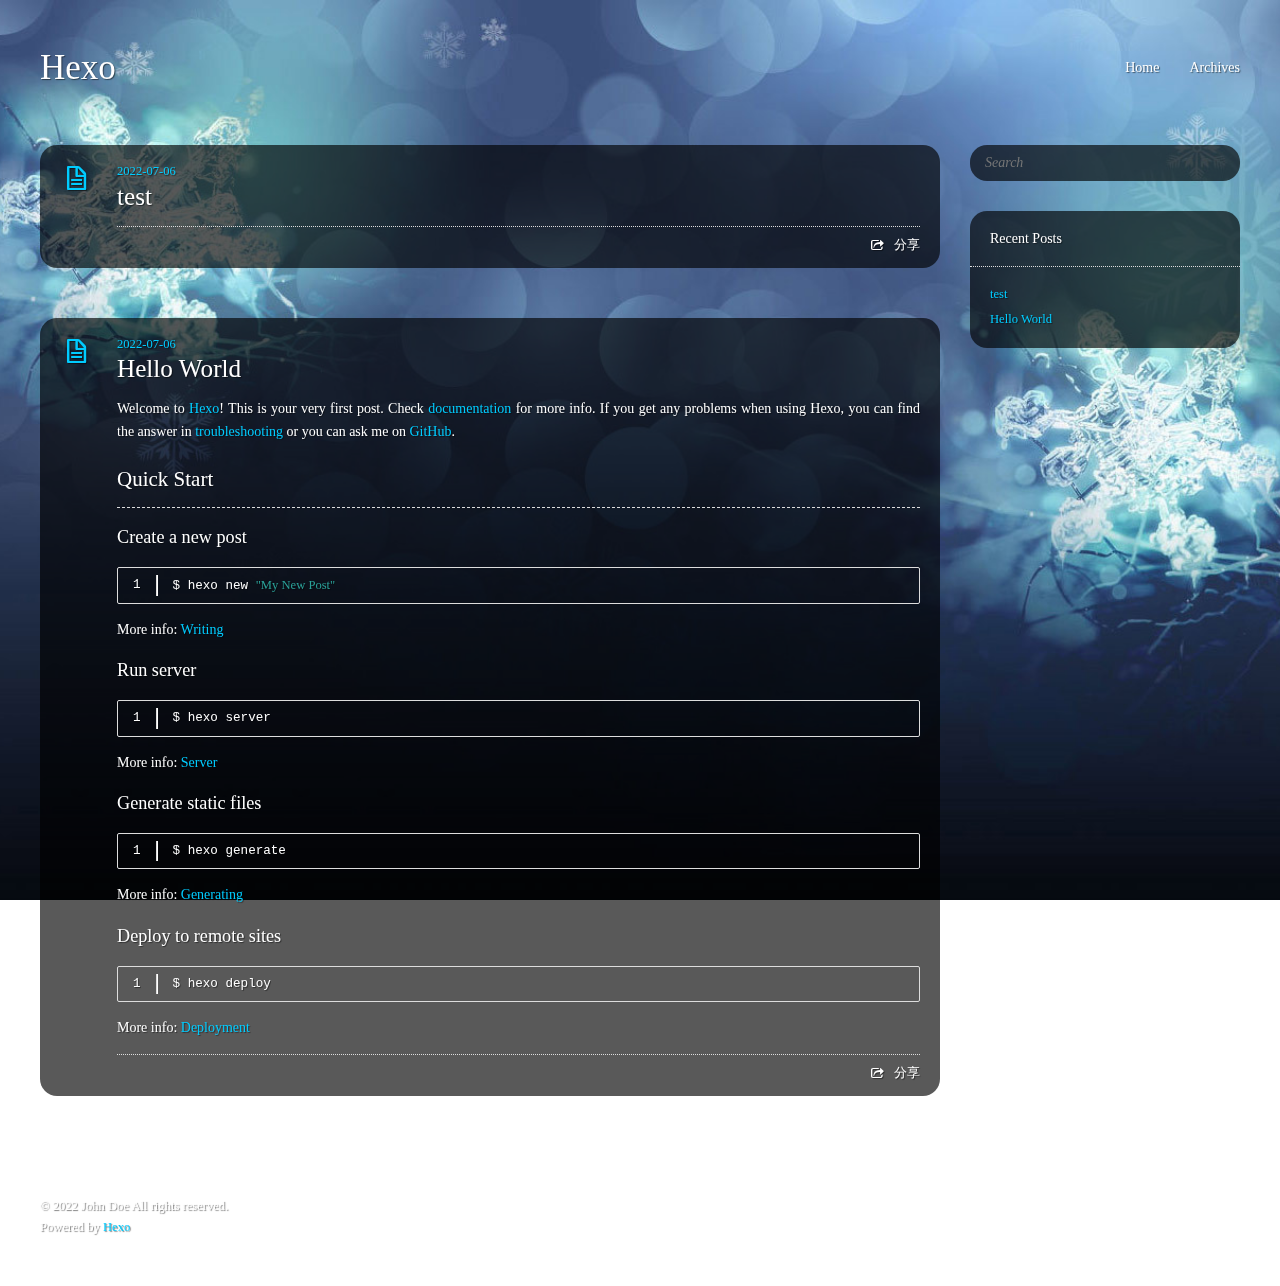
<file: index.html>
<!DOCTYPE HTML>
<html>
<head>
  <meta charset="utf-8" />
  
  <title>Hexo</title>
  <meta name="author" content="John Doe" />

  

  

  <meta name="viewport" content="width=device-width, initial-scale=1, maximum-scale=1" />

  
  <meta property="og:site_name" content="Hexo" />

  
  

  
    <meta property="og:image" content="" />
  

  
  <link href="/css/images/favicon.ico" rel="icon" />
  

  <link rel="alternate" href="/atom.xml" title="Hexo" type="application/atom+xml">
  <link rel="stylesheet" href="/css/style.css" media="screen" type="text/css">
  <!--[if lt IE 9]><script src="//html5shiv.googlecode.com/svn/trunk/html5.js"></script><![endif]-->
  


  <!-- baidu webmaster push -->
  <script src='//push.zhanzhang.baidu.com/push.js'></script>

<meta name="generator" content="Hexo 6.2.0"></head>


<body>
  <header id="header" class="inner"><div class="alignleft">
  <h1><a href="/">Hexo</a></h1>
  <h2><a href="/"></a></h2>
</div>
<nav id="main-nav" class="alignright">
  <ul>
    
      <li><a href="/">Home</a></li>
    
      <li><a href="/archives">Archives</a></li>
    
  </ul>
  <div class="clearfix"></div>
</nav>
<div class="clearfix"></div></header>
  <div id="content" class="inner">
    <div id="main-col" class="alignleft"><div id="wrapper">
  <article class="post">
  
  <div class="post-content">
    <header>
      
        <div class="icon"></div>
        <time datetime="2022-07-06T10:11:32.000Z"><a href="/2022/07/06/test/">2022-07-06</a></time>
      
      
  
    <h1 class="title"><a href="/2022/07/06/test/">test</a></h1>
  

    </header>
    <div class="entry">
      
        
      
    </div>
    
    <footer>
        <div class="alignright">
          
          <a href='javascript:void(0)' class="share-link bdsharebuttonbox" data-cmd="more">分享</a>
        </div>
        
        
        <!-- partial('post/share') -->
      <div class="clearfix"></div>
    </footer>
  </div>
</article>





  <article class="post">
  
  <div class="post-content">
    <header>
      
        <div class="icon"></div>
        <time datetime="2022-07-06T08:28:54.057Z"><a href="/2022/07/06/hello-world/">2022-07-06</a></time>
      
      
  
    <h1 class="title"><a href="/2022/07/06/hello-world/">Hello World</a></h1>
  

    </header>
    <div class="entry">
      
        <p>Welcome to <a target="_blank" rel="noopener" href="https://hexo.io/">Hexo</a>! This is your very first post. Check <a target="_blank" rel="noopener" href="https://hexo.io/docs/">documentation</a> for more info. If you get any problems when using Hexo, you can find the answer in <a target="_blank" rel="noopener" href="https://hexo.io/docs/troubleshooting.html">troubleshooting</a> or you can ask me on <a target="_blank" rel="noopener" href="https://github.com/hexojs/hexo/issues">GitHub</a>.</p>
<h2 id="Quick-Start"><a href="#Quick-Start" class="headerlink" title="Quick Start"></a>Quick Start</h2><h3 id="Create-a-new-post"><a href="#Create-a-new-post" class="headerlink" title="Create a new post"></a>Create a new post</h3><figure class="highlight bash"><table><tr><td class="gutter"><pre><span class="line">1</span><br></pre></td><td class="code"><pre><span class="line">$ hexo new <span class="string">&quot;My New Post&quot;</span></span><br></pre></td></tr></table></figure>

<p>More info: <a target="_blank" rel="noopener" href="https://hexo.io/docs/writing.html">Writing</a></p>
<h3 id="Run-server"><a href="#Run-server" class="headerlink" title="Run server"></a>Run server</h3><figure class="highlight bash"><table><tr><td class="gutter"><pre><span class="line">1</span><br></pre></td><td class="code"><pre><span class="line">$ hexo server</span><br></pre></td></tr></table></figure>

<p>More info: <a target="_blank" rel="noopener" href="https://hexo.io/docs/server.html">Server</a></p>
<h3 id="Generate-static-files"><a href="#Generate-static-files" class="headerlink" title="Generate static files"></a>Generate static files</h3><figure class="highlight bash"><table><tr><td class="gutter"><pre><span class="line">1</span><br></pre></td><td class="code"><pre><span class="line">$ hexo generate</span><br></pre></td></tr></table></figure>

<p>More info: <a target="_blank" rel="noopener" href="https://hexo.io/docs/generating.html">Generating</a></p>
<h3 id="Deploy-to-remote-sites"><a href="#Deploy-to-remote-sites" class="headerlink" title="Deploy to remote sites"></a>Deploy to remote sites</h3><figure class="highlight bash"><table><tr><td class="gutter"><pre><span class="line">1</span><br></pre></td><td class="code"><pre><span class="line">$ hexo deploy</span><br></pre></td></tr></table></figure>

<p>More info: <a target="_blank" rel="noopener" href="https://hexo.io/docs/one-command-deployment.html">Deployment</a></p>

      
    </div>
    
    <footer>
        <div class="alignright">
          
          <a href='javascript:void(0)' class="share-link bdsharebuttonbox" data-cmd="more">分享</a>
        </div>
        
        
        <!-- partial('post/share') -->
      <div class="clearfix"></div>
    </footer>
  </div>
</article>






<nav id="pagination">
  
</nav>
</div></div>
    <aside id="sidebar" class="alignright">
  <div class="search">
  <form action="//google.com/search" method="get" accept-charset="utf-8">
    <input type="search" name="q" results="0" placeholder="Search">
    <input type="hidden" name="q" value="site:example.com">
  </form>
</div>

  

  
<div class="widget tag">
  <h3 class="title">Recent Posts</h3>
  <ul class="entry">
    
      <li>
        <a href="/2022/07/06/test/">test</a>
      </li>
    
      <li>
        <a href="/2022/07/06/hello-world/">Hello World</a>
      </li>
    
  </ul>
</div>


  

  
</aside>
    <div class="clearfix"></div>
  </div>
  <footer id="footer" class="inner"><div class="alignleft">
  <p>
  
  &copy; 2022 John Doe
  
  All rights reserved.</p>
  <p>Powered by <a href="http://hexo.io/" target="_blank">Hexo</a></p>
</div>
<div class="clearfix"></div>

<script>window._bd_share_config={"common":{"bdSnsKey":{},"bdText":"","bdMini":"1","bdMiniList":false,"bdPic":"","bdStyle":"2","bdSize":"16"},"share":{}};with(document)0[(getElementsByTagName('head')[0]||body).appendChild(createElement('script')).src='http://bdimg.share.baidu.com/static/api/js/share.js?v=89860593.js?cdnversion='+~(-new Date()/36e5)];</script></footer>
  <script src="/js/jquery.imagesloaded.min.js"></script>
<script src="/js/gallery.js"></script>


<link rel="stylesheet" href="/fancybox/jquery.fancybox.css" media="screen" type="text/css">
<script src="/fancybox/jquery.fancybox.pack.js"></script>
<script type="text/javascript">
(function($){
  $('.fancybox').fancybox();
})(jQuery);
</script>


<div id='bg'></div>
</body>
</html>
</file>
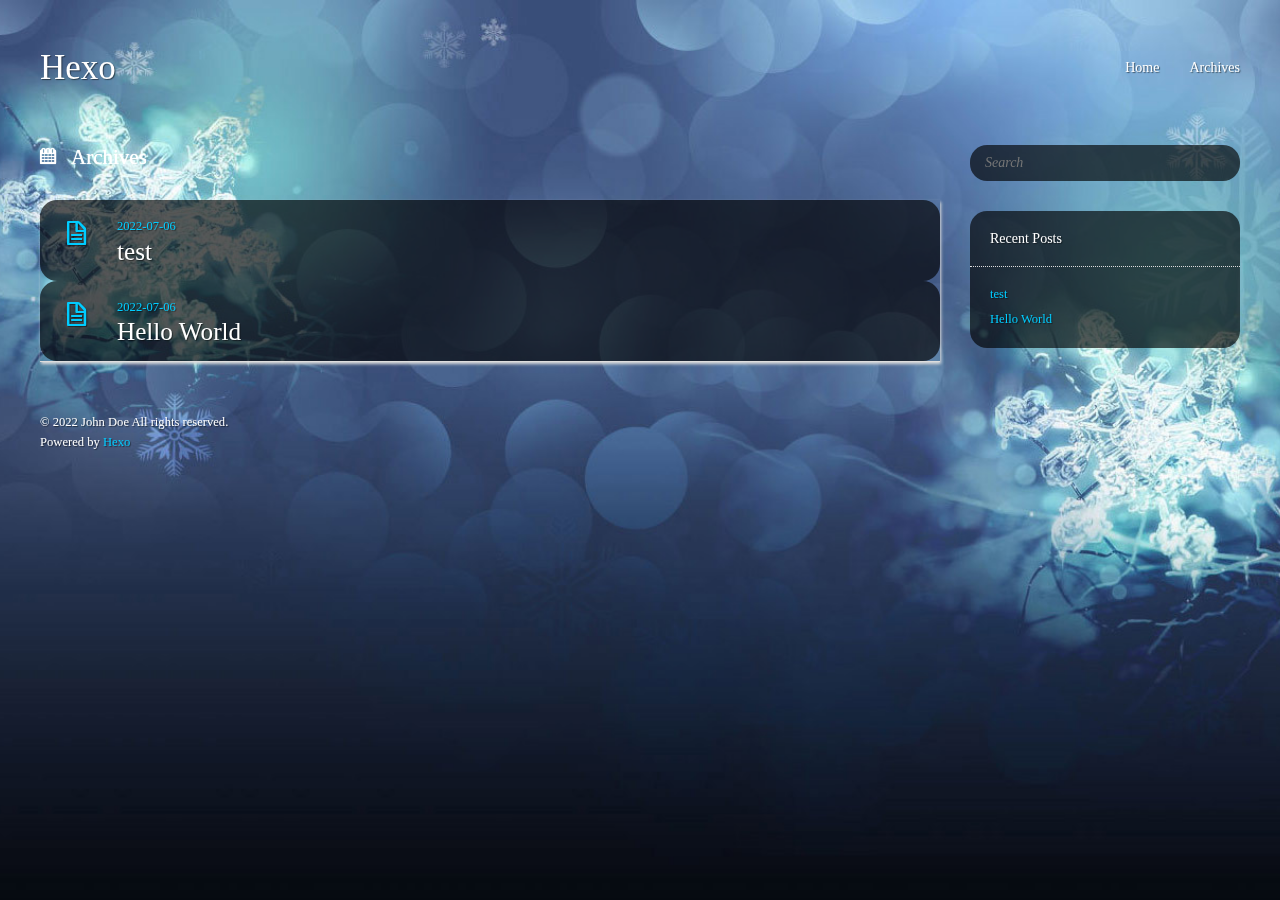
<file: archives/index.html>
<!DOCTYPE HTML>
<html>
<head>
  <meta charset="utf-8" />
  
  <title>Archives | Hexo</title>
  <meta name="author" content="John Doe" />

  

  

  <meta name="viewport" content="width=device-width, initial-scale=1, maximum-scale=1" />

  
  <meta property="og:site_name" content="Hexo" />

  
  

  
    <meta property="og:image" content="" />
  

  
  <link href="/css/images/favicon.ico" rel="icon" />
  

  <link rel="alternate" href="/atom.xml" title="Hexo" type="application/atom+xml">
  <link rel="stylesheet" href="/css/style.css" media="screen" type="text/css">
  <!--[if lt IE 9]><script src="//html5shiv.googlecode.com/svn/trunk/html5.js"></script><![endif]-->
  


  <!-- baidu webmaster push -->
  <script src='//push.zhanzhang.baidu.com/push.js'></script>

<meta name="generator" content="Hexo 6.2.0"></head>


<body>
  <header id="header" class="inner"><div class="alignleft">
  <h1><a href="/">Hexo</a></h1>
  <h2><a href="/"></a></h2>
</div>
<nav id="main-nav" class="alignright">
  <ul>
    
      <li><a href="/">Home</a></li>
    
      <li><a href="/archives">Archives</a></li>
    
  </ul>
  <div class="clearfix"></div>
</nav>
<div class="clearfix"></div></header>
  <div id="content" class="inner">
    <div id="main-col" class="alignleft"><div id="wrapper">
<h2 class="archive-title">Archives</h2>


  <div class="archive">
    
      <article class="post">
        <div class="post-content">
          <header>
            <div class="icon"></div>
            <time datetime="2022-07-06T10:11:32.000Z"><a href="/2022/07/06/test/">2022-07-06</a></time>
            
              <h1 class="title"><a href="/2022/07/06/test/">test</a></h1>
            
          </header>
        </div>
      </article>
    
      <article class="post">
        <div class="post-content">
          <header>
            <div class="icon"></div>
            <time datetime="2022-07-06T08:28:54.057Z"><a href="/2022/07/06/hello-world/">2022-07-06</a></time>
            
              <h1 class="title"><a href="/2022/07/06/hello-world/">Hello World</a></h1>
            
          </header>
        </div>
      </article>
    
  </div>
</div></div>
    <aside id="sidebar" class="alignright">
  <div class="search">
  <form action="//google.com/search" method="get" accept-charset="utf-8">
    <input type="search" name="q" results="0" placeholder="Search">
    <input type="hidden" name="q" value="site:example.com">
  </form>
</div>

  

  
<div class="widget tag">
  <h3 class="title">Recent Posts</h3>
  <ul class="entry">
    
      <li>
        <a href="/2022/07/06/test/">test</a>
      </li>
    
      <li>
        <a href="/2022/07/06/hello-world/">Hello World</a>
      </li>
    
  </ul>
</div>


  

  
</aside>
    <div class="clearfix"></div>
  </div>
  <footer id="footer" class="inner"><div class="alignleft">
  <p>
  
  &copy; 2022 John Doe
  
  All rights reserved.</p>
  <p>Powered by <a href="http://hexo.io/" target="_blank">Hexo</a></p>
</div>
<div class="clearfix"></div>

<script>window._bd_share_config={"common":{"bdSnsKey":{},"bdText":"","bdMini":"1","bdMiniList":false,"bdPic":"","bdStyle":"2","bdSize":"16"},"share":{}};with(document)0[(getElementsByTagName('head')[0]||body).appendChild(createElement('script')).src='http://bdimg.share.baidu.com/static/api/js/share.js?v=89860593.js?cdnversion='+~(-new Date()/36e5)];</script></footer>
  <script src="/js/jquery.imagesloaded.min.js"></script>
<script src="/js/gallery.js"></script>


<link rel="stylesheet" href="/fancybox/jquery.fancybox.css" media="screen" type="text/css">
<script src="/fancybox/jquery.fancybox.pack.js"></script>
<script type="text/javascript">
(function($){
  $('.fancybox').fancybox();
})(jQuery);
</script>


<div id='bg'></div>
</body>
</html>
</file>
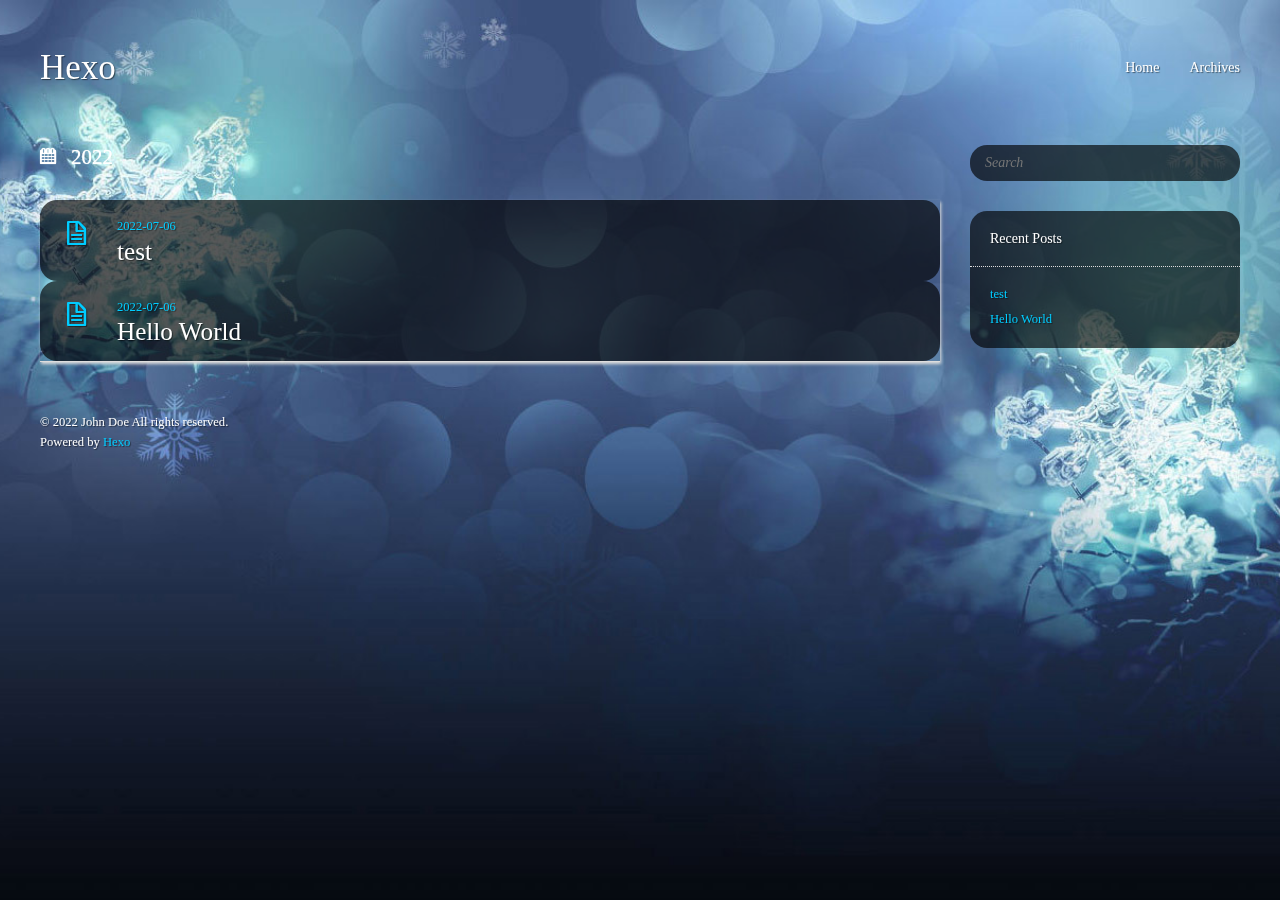
<file: archives/2022/index.html>
<!DOCTYPE HTML>
<html>
<head>
  <meta charset="utf-8" />
  
  <title>Archives: 2022 | Hexo</title>
  <meta name="author" content="John Doe" />

  

  

  <meta name="viewport" content="width=device-width, initial-scale=1, maximum-scale=1" />

  
  <meta property="og:site_name" content="Hexo" />

  
  

  
    <meta property="og:image" content="" />
  

  
  <link href="/css/images/favicon.ico" rel="icon" />
  

  <link rel="alternate" href="/atom.xml" title="Hexo" type="application/atom+xml">
  <link rel="stylesheet" href="/css/style.css" media="screen" type="text/css">
  <!--[if lt IE 9]><script src="//html5shiv.googlecode.com/svn/trunk/html5.js"></script><![endif]-->
  


  <!-- baidu webmaster push -->
  <script src='//push.zhanzhang.baidu.com/push.js'></script>

<meta name="generator" content="Hexo 6.2.0"></head>


<body>
  <header id="header" class="inner"><div class="alignleft">
  <h1><a href="/">Hexo</a></h1>
  <h2><a href="/"></a></h2>
</div>
<nav id="main-nav" class="alignright">
  <ul>
    
      <li><a href="/">Home</a></li>
    
      <li><a href="/archives">Archives</a></li>
    
  </ul>
  <div class="clearfix"></div>
</nav>
<div class="clearfix"></div></header>
  <div id="content" class="inner">
    <div id="main-col" class="alignleft"><div id="wrapper">
<h2 class="archive-title">2022</h2>


  <div class="archive">
    
      <article class="post">
        <div class="post-content">
          <header>
            <div class="icon"></div>
            <time datetime="2022-07-06T10:11:32.000Z"><a href="/2022/07/06/test/">2022-07-06</a></time>
            
              <h1 class="title"><a href="/2022/07/06/test/">test</a></h1>
            
          </header>
        </div>
      </article>
    
      <article class="post">
        <div class="post-content">
          <header>
            <div class="icon"></div>
            <time datetime="2022-07-06T08:28:54.057Z"><a href="/2022/07/06/hello-world/">2022-07-06</a></time>
            
              <h1 class="title"><a href="/2022/07/06/hello-world/">Hello World</a></h1>
            
          </header>
        </div>
      </article>
    
  </div>
</div></div>
    <aside id="sidebar" class="alignright">
  <div class="search">
  <form action="//google.com/search" method="get" accept-charset="utf-8">
    <input type="search" name="q" results="0" placeholder="Search">
    <input type="hidden" name="q" value="site:example.com">
  </form>
</div>

  

  
<div class="widget tag">
  <h3 class="title">Recent Posts</h3>
  <ul class="entry">
    
      <li>
        <a href="/2022/07/06/test/">test</a>
      </li>
    
      <li>
        <a href="/2022/07/06/hello-world/">Hello World</a>
      </li>
    
  </ul>
</div>


  

  
</aside>
    <div class="clearfix"></div>
  </div>
  <footer id="footer" class="inner"><div class="alignleft">
  <p>
  
  &copy; 2022 John Doe
  
  All rights reserved.</p>
  <p>Powered by <a href="http://hexo.io/" target="_blank">Hexo</a></p>
</div>
<div class="clearfix"></div>

<script>window._bd_share_config={"common":{"bdSnsKey":{},"bdText":"","bdMini":"1","bdMiniList":false,"bdPic":"","bdStyle":"2","bdSize":"16"},"share":{}};with(document)0[(getElementsByTagName('head')[0]||body).appendChild(createElement('script')).src='http://bdimg.share.baidu.com/static/api/js/share.js?v=89860593.js?cdnversion='+~(-new Date()/36e5)];</script></footer>
  <script src="/js/jquery.imagesloaded.min.js"></script>
<script src="/js/gallery.js"></script>


<link rel="stylesheet" href="/fancybox/jquery.fancybox.css" media="screen" type="text/css">
<script src="/fancybox/jquery.fancybox.pack.js"></script>
<script type="text/javascript">
(function($){
  $('.fancybox').fancybox();
})(jQuery);
</script>


<div id='bg'></div>
</body>
</html>
</file>
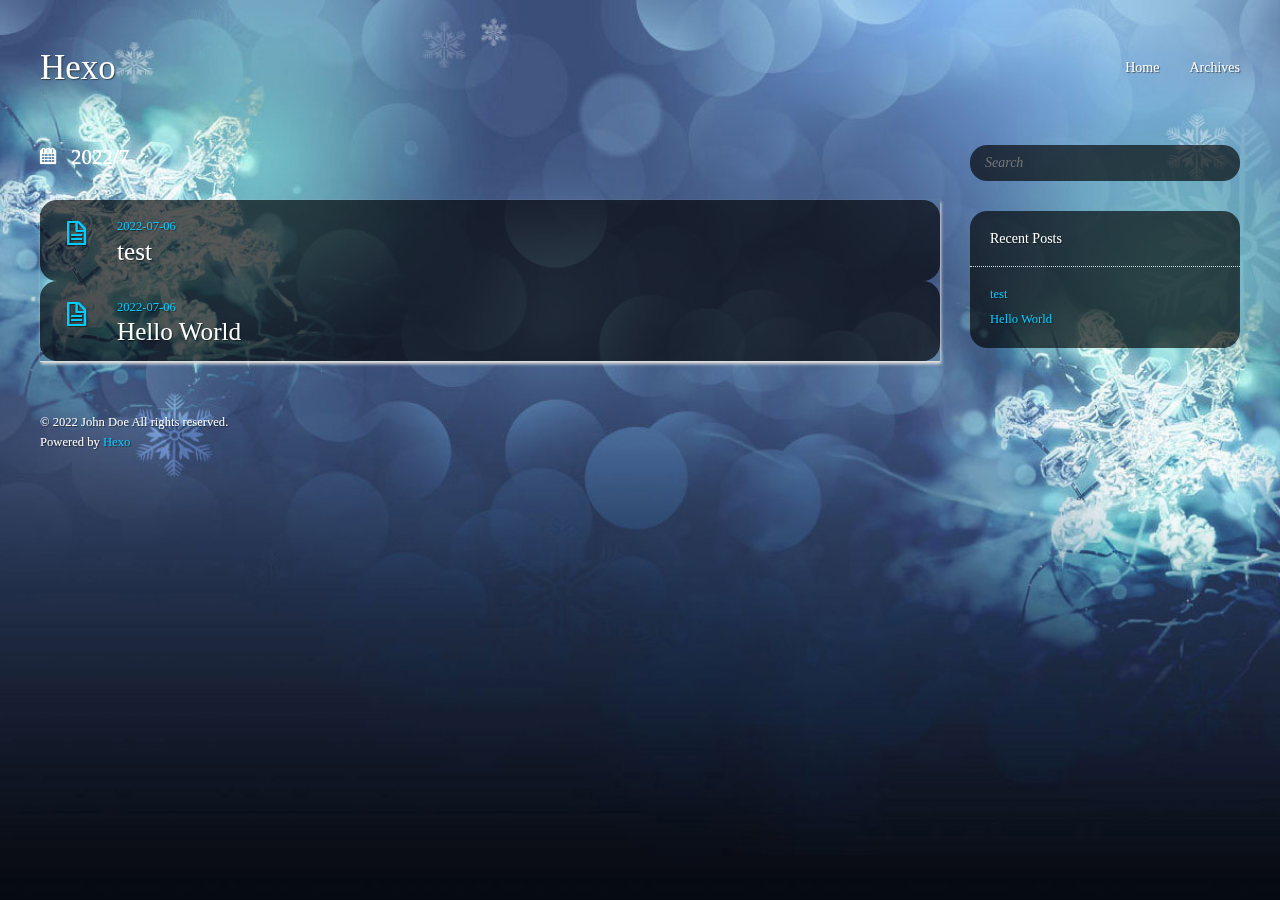
<file: archives/2022/07/index.html>
<!DOCTYPE HTML>
<html>
<head>
  <meta charset="utf-8" />
  
  <title>Archives: 2022/7 | Hexo</title>
  <meta name="author" content="John Doe" />

  

  

  <meta name="viewport" content="width=device-width, initial-scale=1, maximum-scale=1" />

  
  <meta property="og:site_name" content="Hexo" />

  
  

  
    <meta property="og:image" content="" />
  

  
  <link href="/css/images/favicon.ico" rel="icon" />
  

  <link rel="alternate" href="/atom.xml" title="Hexo" type="application/atom+xml">
  <link rel="stylesheet" href="/css/style.css" media="screen" type="text/css">
  <!--[if lt IE 9]><script src="//html5shiv.googlecode.com/svn/trunk/html5.js"></script><![endif]-->
  


  <!-- baidu webmaster push -->
  <script src='//push.zhanzhang.baidu.com/push.js'></script>

<meta name="generator" content="Hexo 6.2.0"></head>


<body>
  <header id="header" class="inner"><div class="alignleft">
  <h1><a href="/">Hexo</a></h1>
  <h2><a href="/"></a></h2>
</div>
<nav id="main-nav" class="alignright">
  <ul>
    
      <li><a href="/">Home</a></li>
    
      <li><a href="/archives">Archives</a></li>
    
  </ul>
  <div class="clearfix"></div>
</nav>
<div class="clearfix"></div></header>
  <div id="content" class="inner">
    <div id="main-col" class="alignleft"><div id="wrapper">
<h2 class="archive-title">2022/7</h2>


  <div class="archive">
    
      <article class="post">
        <div class="post-content">
          <header>
            <div class="icon"></div>
            <time datetime="2022-07-06T10:11:32.000Z"><a href="/2022/07/06/test/">2022-07-06</a></time>
            
              <h1 class="title"><a href="/2022/07/06/test/">test</a></h1>
            
          </header>
        </div>
      </article>
    
      <article class="post">
        <div class="post-content">
          <header>
            <div class="icon"></div>
            <time datetime="2022-07-06T08:28:54.057Z"><a href="/2022/07/06/hello-world/">2022-07-06</a></time>
            
              <h1 class="title"><a href="/2022/07/06/hello-world/">Hello World</a></h1>
            
          </header>
        </div>
      </article>
    
  </div>
</div></div>
    <aside id="sidebar" class="alignright">
  <div class="search">
  <form action="//google.com/search" method="get" accept-charset="utf-8">
    <input type="search" name="q" results="0" placeholder="Search">
    <input type="hidden" name="q" value="site:example.com">
  </form>
</div>

  

  
<div class="widget tag">
  <h3 class="title">Recent Posts</h3>
  <ul class="entry">
    
      <li>
        <a href="/2022/07/06/test/">test</a>
      </li>
    
      <li>
        <a href="/2022/07/06/hello-world/">Hello World</a>
      </li>
    
  </ul>
</div>


  

  
</aside>
    <div class="clearfix"></div>
  </div>
  <footer id="footer" class="inner"><div class="alignleft">
  <p>
  
  &copy; 2022 John Doe
  
  All rights reserved.</p>
  <p>Powered by <a href="http://hexo.io/" target="_blank">Hexo</a></p>
</div>
<div class="clearfix"></div>

<script>window._bd_share_config={"common":{"bdSnsKey":{},"bdText":"","bdMini":"1","bdMiniList":false,"bdPic":"","bdStyle":"2","bdSize":"16"},"share":{}};with(document)0[(getElementsByTagName('head')[0]||body).appendChild(createElement('script')).src='http://bdimg.share.baidu.com/static/api/js/share.js?v=89860593.js?cdnversion='+~(-new Date()/36e5)];</script></footer>
  <script src="/js/jquery.imagesloaded.min.js"></script>
<script src="/js/gallery.js"></script>


<link rel="stylesheet" href="/fancybox/jquery.fancybox.css" media="screen" type="text/css">
<script src="/fancybox/jquery.fancybox.pack.js"></script>
<script type="text/javascript">
(function($){
  $('.fancybox').fancybox();
})(jQuery);
</script>


<div id='bg'></div>
</body>
</html>
</file>
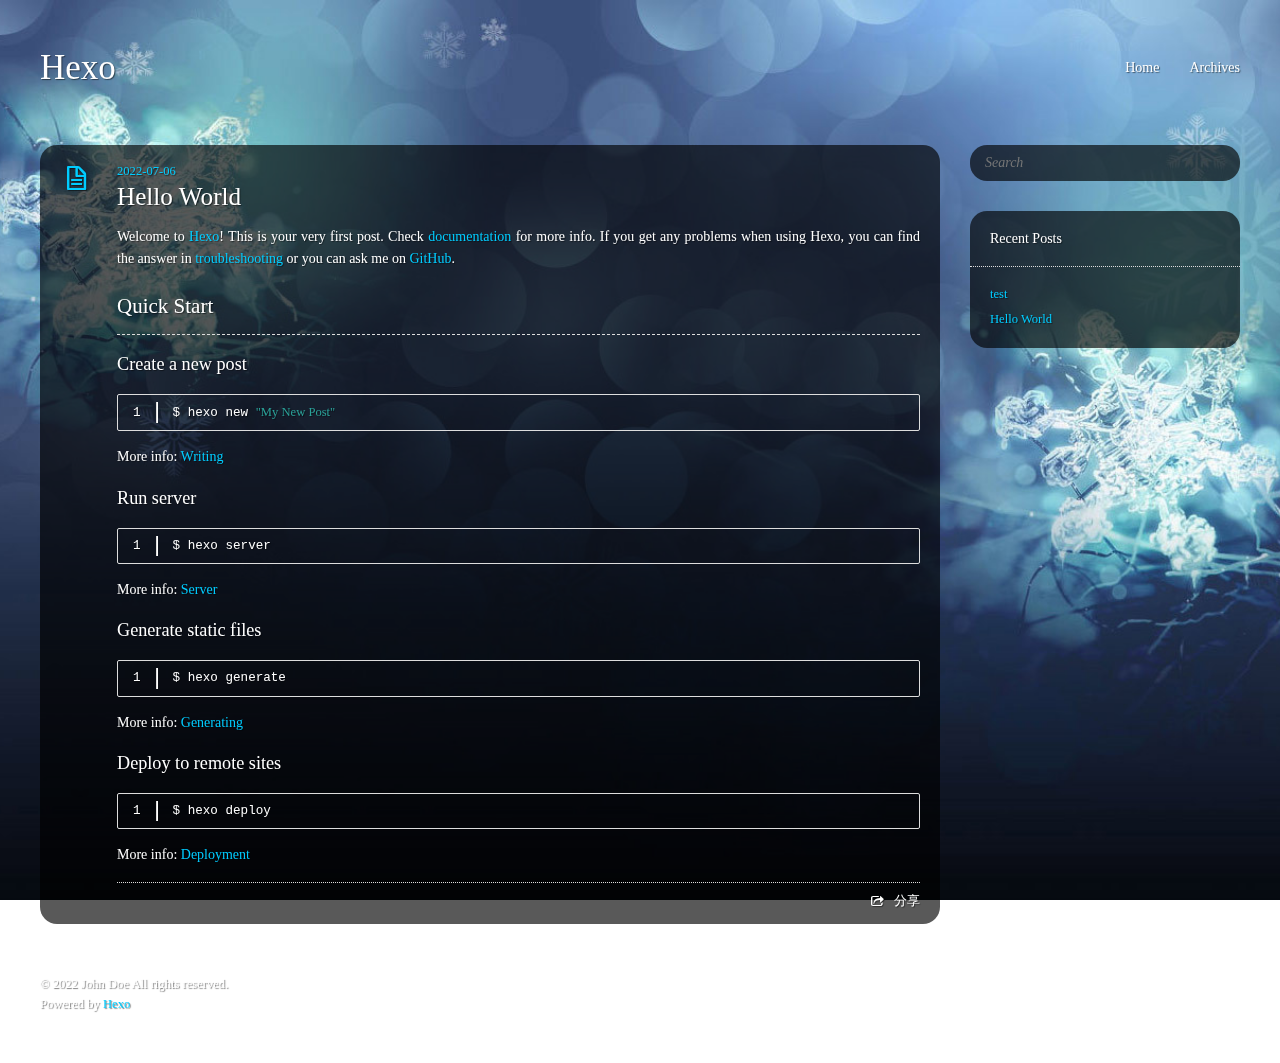
<file: 2022/07/06/hello-world/index.html>
<!DOCTYPE HTML>
<html>
<head>
  <meta charset="utf-8" />
  
  <title>Hello World | Hexo</title>
  <meta name="author" content="John Doe" />

  
  <meta name="description" content="Welcome to Hexo! This is your very first post. Check documentation for more info. If you get any problems when using Hexo, you can find the answer in " />
  

  

  <meta name="viewport" content="width=device-width, initial-scale=1, maximum-scale=1" />

  <meta property="og:title" content="Hello World" />
  <meta property="og:site_name" content="Hexo" />

  
  

  
    <meta property="og:image" content="" />
  

  
  <link href="/css/images/favicon.ico" rel="icon" />
  

  <link rel="alternate" href="/atom.xml" title="Hexo" type="application/atom+xml">
  <link rel="stylesheet" href="/css/style.css" media="screen" type="text/css">
  <!--[if lt IE 9]><script src="//html5shiv.googlecode.com/svn/trunk/html5.js"></script><![endif]-->
  


  <!-- baidu webmaster push -->
  <script src='//push.zhanzhang.baidu.com/push.js'></script>

<meta name="generator" content="Hexo 6.2.0"></head>


<body>
  <header id="header" class="inner"><div class="alignleft">
  <h1><a href="/">Hexo</a></h1>
  <h2><a href="/"></a></h2>
</div>
<nav id="main-nav" class="alignright">
  <ul>
    
      <li><a href="/">Home</a></li>
    
      <li><a href="/archives">Archives</a></li>
    
  </ul>
  <div class="clearfix"></div>
</nav>
<div class="clearfix"></div></header>
  <div id="content" class="inner">
    <div id="main-col" class="alignleft"><div id="wrapper"><article class="post">
  
  <div class="post-content">
    <header>
      
        <div class="icon"></div>
        <time datetime="2022-07-06T08:28:54.057Z"><a href="/2022/07/06/hello-world/">2022-07-06</a></time>
      
      
  
    <h1 class="title">Hello World</h1>
  

    </header>
    <div class="entry">
      
        <p>Welcome to <a target="_blank" rel="noopener" href="https://hexo.io/">Hexo</a>! This is your very first post. Check <a target="_blank" rel="noopener" href="https://hexo.io/docs/">documentation</a> for more info. If you get any problems when using Hexo, you can find the answer in <a target="_blank" rel="noopener" href="https://hexo.io/docs/troubleshooting.html">troubleshooting</a> or you can ask me on <a target="_blank" rel="noopener" href="https://github.com/hexojs/hexo/issues">GitHub</a>.</p>
<h2 id="Quick-Start"><a href="#Quick-Start" class="headerlink" title="Quick Start"></a>Quick Start</h2><h3 id="Create-a-new-post"><a href="#Create-a-new-post" class="headerlink" title="Create a new post"></a>Create a new post</h3><figure class="highlight bash"><table><tr><td class="gutter"><pre><span class="line">1</span><br></pre></td><td class="code"><pre><span class="line">$ hexo new <span class="string">&quot;My New Post&quot;</span></span><br></pre></td></tr></table></figure>

<p>More info: <a target="_blank" rel="noopener" href="https://hexo.io/docs/writing.html">Writing</a></p>
<h3 id="Run-server"><a href="#Run-server" class="headerlink" title="Run server"></a>Run server</h3><figure class="highlight bash"><table><tr><td class="gutter"><pre><span class="line">1</span><br></pre></td><td class="code"><pre><span class="line">$ hexo server</span><br></pre></td></tr></table></figure>

<p>More info: <a target="_blank" rel="noopener" href="https://hexo.io/docs/server.html">Server</a></p>
<h3 id="Generate-static-files"><a href="#Generate-static-files" class="headerlink" title="Generate static files"></a>Generate static files</h3><figure class="highlight bash"><table><tr><td class="gutter"><pre><span class="line">1</span><br></pre></td><td class="code"><pre><span class="line">$ hexo generate</span><br></pre></td></tr></table></figure>

<p>More info: <a target="_blank" rel="noopener" href="https://hexo.io/docs/generating.html">Generating</a></p>
<h3 id="Deploy-to-remote-sites"><a href="#Deploy-to-remote-sites" class="headerlink" title="Deploy to remote sites"></a>Deploy to remote sites</h3><figure class="highlight bash"><table><tr><td class="gutter"><pre><span class="line">1</span><br></pre></td><td class="code"><pre><span class="line">$ hexo deploy</span><br></pre></td></tr></table></figure>

<p>More info: <a target="_blank" rel="noopener" href="https://hexo.io/docs/one-command-deployment.html">Deployment</a></p>

      
    </div>
    
    <footer>
        <div class="alignright">
          
          <a href='javascript:void(0)' class="share-link bdsharebuttonbox" data-cmd="more">分享</a>
        </div>
        
        
        <!-- partial('post/share') -->
      <div class="clearfix"></div>
    </footer>
  </div>
</article>



</div></div>
    <aside id="sidebar" class="alignright">
  <div class="search">
  <form action="//google.com/search" method="get" accept-charset="utf-8">
    <input type="search" name="q" results="0" placeholder="Search">
    <input type="hidden" name="q" value="site:example.com">
  </form>
</div>

  

  
<div class="widget tag">
  <h3 class="title">Recent Posts</h3>
  <ul class="entry">
    
      <li>
        <a href="/2022/07/06/test/">test</a>
      </li>
    
      <li>
        <a href="/2022/07/06/hello-world/">Hello World</a>
      </li>
    
  </ul>
</div>


  

  
</aside>
    <div class="clearfix"></div>
  </div>
  <footer id="footer" class="inner"><div class="alignleft">
  <p>
  
  &copy; 2022 John Doe
  
  All rights reserved.</p>
  <p>Powered by <a href="http://hexo.io/" target="_blank">Hexo</a></p>
</div>
<div class="clearfix"></div>

<script>window._bd_share_config={"common":{"bdSnsKey":{},"bdText":"","bdMini":"1","bdMiniList":false,"bdPic":"","bdStyle":"2","bdSize":"16"},"share":{}};with(document)0[(getElementsByTagName('head')[0]||body).appendChild(createElement('script')).src='http://bdimg.share.baidu.com/static/api/js/share.js?v=89860593.js?cdnversion='+~(-new Date()/36e5)];</script></footer>
  <script src="/js/jquery.imagesloaded.min.js"></script>
<script src="/js/gallery.js"></script>


<link rel="stylesheet" href="/fancybox/jquery.fancybox.css" media="screen" type="text/css">
<script src="/fancybox/jquery.fancybox.pack.js"></script>
<script type="text/javascript">
(function($){
  $('.fancybox').fancybox();
})(jQuery);
</script>


<div id='bg'></div>
</body>
</html>
</file>
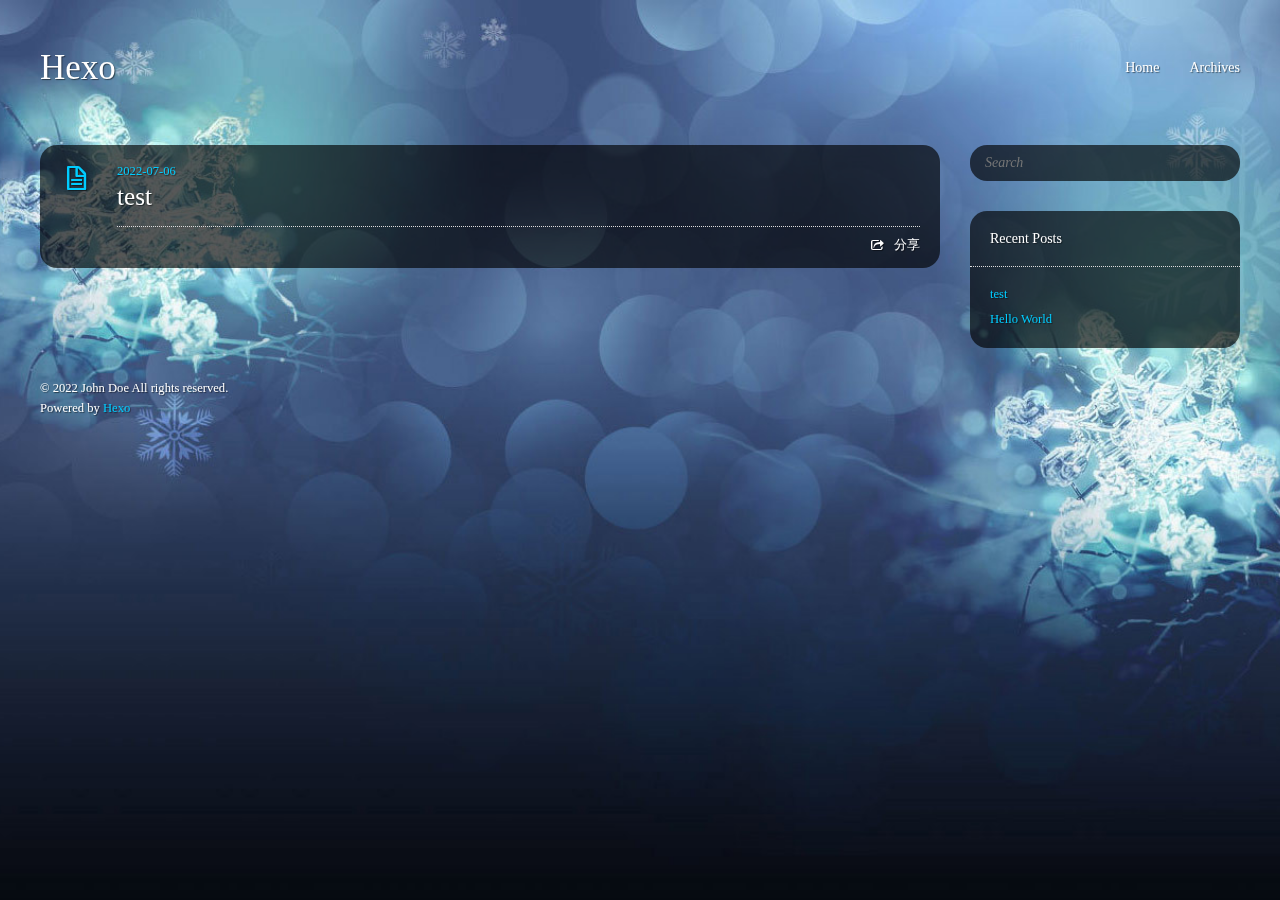
<file: 2022/07/06/test/index.html>
<!DOCTYPE HTML>
<html>
<head>
  <meta charset="utf-8" />
  
  <title>test | Hexo</title>
  <meta name="author" content="John Doe" />

  

  

  <meta name="viewport" content="width=device-width, initial-scale=1, maximum-scale=1" />

  <meta property="og:title" content="test" />
  <meta property="og:site_name" content="Hexo" />

  
  

  
    <meta property="og:image" content="" />
  

  
  <link href="/css/images/favicon.ico" rel="icon" />
  

  <link rel="alternate" href="/atom.xml" title="Hexo" type="application/atom+xml">
  <link rel="stylesheet" href="/css/style.css" media="screen" type="text/css">
  <!--[if lt IE 9]><script src="//html5shiv.googlecode.com/svn/trunk/html5.js"></script><![endif]-->
  


  <!-- baidu webmaster push -->
  <script src='//push.zhanzhang.baidu.com/push.js'></script>

<meta name="generator" content="Hexo 6.2.0"></head>


<body>
  <header id="header" class="inner"><div class="alignleft">
  <h1><a href="/">Hexo</a></h1>
  <h2><a href="/"></a></h2>
</div>
<nav id="main-nav" class="alignright">
  <ul>
    
      <li><a href="/">Home</a></li>
    
      <li><a href="/archives">Archives</a></li>
    
  </ul>
  <div class="clearfix"></div>
</nav>
<div class="clearfix"></div></header>
  <div id="content" class="inner">
    <div id="main-col" class="alignleft"><div id="wrapper"><article class="post">
  
  <div class="post-content">
    <header>
      
        <div class="icon"></div>
        <time datetime="2022-07-06T10:11:32.000Z"><a href="/2022/07/06/test/">2022-07-06</a></time>
      
      
  
    <h1 class="title">test</h1>
  

    </header>
    <div class="entry">
      
        
      
    </div>
    
    <footer>
        <div class="alignright">
          
          <a href='javascript:void(0)' class="share-link bdsharebuttonbox" data-cmd="more">分享</a>
        </div>
        
        
        <!-- partial('post/share') -->
      <div class="clearfix"></div>
    </footer>
  </div>
</article>



</div></div>
    <aside id="sidebar" class="alignright">
  <div class="search">
  <form action="//google.com/search" method="get" accept-charset="utf-8">
    <input type="search" name="q" results="0" placeholder="Search">
    <input type="hidden" name="q" value="site:example.com">
  </form>
</div>

  

  
<div class="widget tag">
  <h3 class="title">Recent Posts</h3>
  <ul class="entry">
    
      <li>
        <a href="/2022/07/06/test/">test</a>
      </li>
    
      <li>
        <a href="/2022/07/06/hello-world/">Hello World</a>
      </li>
    
  </ul>
</div>


  

  
</aside>
    <div class="clearfix"></div>
  </div>
  <footer id="footer" class="inner"><div class="alignleft">
  <p>
  
  &copy; 2022 John Doe
  
  All rights reserved.</p>
  <p>Powered by <a href="http://hexo.io/" target="_blank">Hexo</a></p>
</div>
<div class="clearfix"></div>

<script>window._bd_share_config={"common":{"bdSnsKey":{},"bdText":"","bdMini":"1","bdMiniList":false,"bdPic":"","bdStyle":"2","bdSize":"16"},"share":{}};with(document)0[(getElementsByTagName('head')[0]||body).appendChild(createElement('script')).src='http://bdimg.share.baidu.com/static/api/js/share.js?v=89860593.js?cdnversion='+~(-new Date()/36e5)];</script></footer>
  <script src="/js/jquery.imagesloaded.min.js"></script>
<script src="/js/gallery.js"></script>


<link rel="stylesheet" href="/fancybox/jquery.fancybox.css" media="screen" type="text/css">
<script src="/fancybox/jquery.fancybox.pack.js"></script>
<script type="text/javascript">
(function($){
  $('.fancybox').fancybox();
})(jQuery);
</script>


<div id='bg'></div>
</body>
</html>
</file>
<file: css/style.css>
@font-face {
  font-family: 'FontAwesome';
  font-style: normal;
  font-weight: normal;
  src: url("font/fontawesome-webfont.eot?#iefix") format('embedded-opentype'), url("font/fontawesome-webfont.woff") format('woff'), url("font/fontawesome-webfont.ttf") format('truetype'), url("font/fontawesome-webfont.svg#FontAwesomeRegular") format('svg');
}
* {
  margin: 0;
  padding: 0;
  font-family: "Microsoft YaHei";
}
body {
  color: #fff;
  font-size: 14px;
  text-shadow: 1px 1px 1px rgba(0,0,0,0.5);
}
@media screen and (max-width: 1260px) {
  body {
    margin: 0 30px;
  }
}
@media screen and (max-width: 600px) {
  body {
    font-size: 13px;
  }
}
h1,
h2,
h3,
h4,
h5,
h6 {
  font-family: "Microsoft YaHei";
}
h1 {
  font-size: 1.8em;
}
h2 {
  font-size: 1.5em;
}
h3 {
  font-size: 1.3em;
}
a {
  text-decoration: none;
  color: #0cf;
}
a:hover {
  text-decoration: underline;
}
.alignleft {
  float: left;
}
.alignright {
  float: right;
}
.clearfix {
  zoom: 1;
}
.clearfix:before,
.clearfix:after {
  content: "";
  display: table;
}
.clearfix:after {
  clear: both;
}
.inner {
  width: 1200px;
  margin: 0 auto;
}
@media screen and (max-width: 1260px) {
  .inner {
    width: 100%;
  }
}
#main-col {
  width: 900px;
}
@media screen and (max-width: 1260px) {
  #main-col {
    width: 100%;
    margin-right: -300px;
  }
}
@media screen and (max-width: 900px) {
  #main-col {
    margin-right: 0;
    float: none;
  }
}
@media screen and (max-width: 1260px) {
  #wrapper {
    margin-right: 300px;
  }
}
@media screen and (max-width: 900px) {
  #wrapper {
    margin-right: 0;
  }
}
#bg {
  background-image: url("images/body.jpg");
  background-color: #050a10;
  background-attachment: fixed;
  background-repeat: no-repeat;
  background-position: center;
  background-size: cover;
  height: 100%;
  left: 0;
  position: fixed;
  top: 0;
  width: 100%;
  z-index: -1;
}
#header {
  margin: 50px auto;
}
#header a {
  color: #fff;
}
#header a:hover {
  color: #0cf;
  text-decoration: none;
}
#header h1 {
  font-weight: normal;
  font-size: 2.5em;
  line-height: 1;
}
#header h2 {
  font-weight: normal;
  font-size: 0.9em;
  line-height: 1;
  margin-top: 10px;
}
#header #main-nav {
  font-family: "Microsoft YaHei";
  line-height: 2.5em;
}
#header #main-nav ul {
  list-style: none;
}
#header #main-nav ul li {
  float: left;
  margin-left: 30px;
}
article {
  border-radius: 17px;
  background: rgba(0,0,0,0.65);
}
article.page {
  padding-left: 20px;
}
article.page .icon {
  display: none;
}
article.post .icon:before {
  content: '\f016';
}
article.photo .icon:before {
  content: '\f030';
}
article.link .icon:before {
  content: '\f0c1';
}
article.link .title a:after {
  content: '\f08e';
  color: #fff;
  font: 12px FontAwesome;
  padding-left: 10px;
  vertical-align: super;
}
article .post-content {
  padding: 20px 20px 15px 77px;
  margin-bottom: 50px;
  position: relative;
}
@media screen and (max-width: 600px) {
  article .post-content {
    padding-left: 20px;
  }
}
article .gallery {
  overflow: hidden;
  position: relative;
}
article .gallery:hover .control {
  opacity: 1;
  -ms-filter: none;
  filter: none;
}
article .gallery img {
  min-width: 100%;
  max-width: 100%;
  height: auto;
  position: absolute;
  top: 0;
  left: 0;
  opacity: 0;
  -ms-filter: "progid:DXImageTransform.Microsoft.Alpha(Opacity=0)";
  filter: alpha(opacity=0);
}
article .gallery .control {
  opacity: 0;
  -ms-filter: "progid:DXImageTransform.Microsoft.Alpha(Opacity=0)";
  filter: alpha(opacity=0);
  -webkit-transition: 0.3s;
  -moz-transition: 0.3s;
  -o-transition: 0.3s;
  -ms-transition: 0.3s;
  transition: 0.3s;
}
article .gallery .prev,
article .gallery .next {
  position: absolute;
  top: 0;
  width: 50%;
  height: 100%;
  cursor: pointer;
}
article .gallery .prev:before,
article .gallery .next:before {
  position: absolute;
  font: 24px/1 FontAwesome;
  text-align: center;
  width: 24px;
  text-shadow: 0 0 15px rgba(0,0,0,0.5);
  color: #fff;
  margin-top: -12px;
  top: 50%;
}
article .gallery .prev {
  left: 0;
}
article .gallery .prev:before {
  content: '\f053';
  left: 10px;
}
article .gallery .next {
  right: 0;
}
article .gallery .next:before {
  content: '\f054';
  right: 10px;
}
article header .icon {
  width: 32px;
  height: 32px;
  margin-right: 25px;
  position: absolute;
  top: 20px;
  left: 20px;
  color: #0cf;
}
@media screen and (max-width: 600px) {
  article header .icon {
    display: none;
  }
}
article header .icon:before {
  position: absolute;
  font: 32px FontAwesome;
  top: 0;
  left: 0;
  width: 32px;
  text-align: center;
}
article header time {
  color: #fff;
  font: 0.9em "Microsoft YaHei";
  margin-bottom: 5px;
  display: block;
  line-height: 1;
}
article header .title {
  font-weight: normal;
}
article header .title a {
  color: #fff;
}
article header .title a:hover {
  color: #0cf;
  text-decoration: none;
}
article .entry {
  text-align: justify;
  line-height: 1.6;
}
article .entry p,
article .entry blockquote,
article .entry ul,
article .entry ol,
article .entry dl,
article .entry table,
article .entry iframe,
article .entry h3,
article .entry h4,
article .entry h5,
article .entry h6,
article .entry .video-container {
  margin-top: 15px;
}
article .entry blockquote {
  border-left: 4px solid #ddd;
  padding: 0 15px;
  color: #ccc;
/*footer
        border-top none
        font-size 0.8em
        line-height 1
        margin 20px 0 0
        padding-top 0
        cite
          &:before
            content '—'
            color #ccc
            padding 0 0.5em*/
}
article .entry blockquote>:first-child {
  margin-top: 0px;
}
article .entry blockquote>:last-child {
  margin-bottom: 0px;
}
article .entry code,
article .entry pre {
  font-family: Consolas, Monaco, Lucida Console, monospace;
}
article .entry code {
  padding: 0 5px;
  margin: 0 2px;
  font-size: 0.9em;
  border: 1px solid #ddd;
  border-radius: 3px;
}
article .entry pre {
  border: 1px solid #ddd;
  margin-top: 15px;
  overflow: auto;
  padding: 7px 15px;
  border-radius: 2px;
}
article .entry pre code {
  background: none;
  padding: 0;
  margin: 0;
  border: none;
  border-radius: 0;
}
article .entry ul,
article .entry ol,
article .entry dl {
  margin-left: 20px;
}
article .entry ul ul,
article .entry ol ul,
article .entry dl ul,
article .entry ul ol,
article .entry ol ol,
article .entry dl ol,
article .entry ul dl,
article .entry ol dl,
article .entry dl dl {
  margin-top: 0;
}
article .entry hr {
  border-top: 1px dashed;
  border-bottom: none;
  margin-top: 10px;
  margin-bottom: 10px;
}
article .entry h1,
article .entry h2 {
  font-weight: normal;
  border-bottom: 1px dashed #ddd;
  padding-bottom: 10px;
  margin-top: 20px;
}
article .entry h3,
article .entry h4,
article .entry h5,
article .entry h6 {
  font-weight: normal;
}
article .entry img,
article .entry video {
  max-width: 100%;
  height: auto;
  border: none;
}
article .entry iframe {
  border: none;
}
article .entry .caption {
  display: block;
  margin-top: 5px;
  color: #fff;
  position: relative;
  font-size: 0.9em;
  padding-left: 25px;
}
article .entry .caption:before {
  content: '\f040';
  position: absolute;
  font: 1.3em FontAwesome;
  position: absolute;
  left: 0;
  top: 3px;
}
article .entry .video-container {
  position: relative;
  padding-bottom: 56.25%;
  padding-top: 30px;
  height: 0;
  overflow: hidden;
}
article .entry .video-container iframe,
article .entry .video-container object,
article .entry .video-container embed {
  position: absolute;
  top: 0;
  left: 0;
  width: 100%;
  height: 100%;
  margin-top: 0;
}
article .entry .pullquote {
  float: right;
  border: none;
  padding: 0;
  margin: 1em 0 0.5em 1.5em;
  text-align: left;
  width: 45%;
  font-size: 1.5em;
}
article footer {
  margin-top: 15px;
  padding-top: 10px;
  border-top: 1px dotted #ddd;
  color: #fff;
  font-size: 0.9em;
  line-height: 16px;
  position: relative;
  min-height: 16px;
}
article footer a {
  color: #fff;
}
article footer a:hover {
  color: #0cf;
  text-decoration: none;
}
article footer a:before {
  font: 1.1em FontAwesome;
  padding-right: 10px;
  vertical-align: middle;
}
article footer a.more-link:before {
  content: '\f054';
}
article footer a.share-link {
  margin-left: 5px;
}
article footer a.share-link:before {
  content: '\f045';
}
article footer a.comment-link:before {
  content: '\f075';
}
article footer .categories,
article footer .tags {
  position: relative;
  padding-left: 25px;
  margin: 5px 0;
}
article footer .categories:before,
article footer .tags:before {
  position: absolute;
  font: 1.1em FontAwesome;
}
article footer .categories:before {
  content: '\f07b';
  top: 2px;
  left: 1px;
}
article footer .tags:before {
  content: '\f02b';
  top: 3px;
  left: 2px;
}
article footer .addthis {
  margin-top: 15px;
}
article footer .addthis iframe {
  margin-top: 0;
}
#comment {
  padding: 20px;
  background: rgba(0,0,0,0.65);
  border-radius: 17px;
  margin-bottom: 50px;
}
#comment .title {
  font-weight: normal;
  margin-bottom: 15px;
}
#pagination {
  zoom: 1;
  margin: block-margin auto;
  background: rgba(0,0,0,0.65);
  border-radius: 17px;
  text-align: center;
  overflow: hidden;
  margin-bottom: 50px;
}
#pagination:before,
#pagination:after {
  content: "";
  display: table;
}
#pagination:after {
  clear: both;
}
#pagination a,
#pagination span {
  padding: 10px 20px;
  line-height: 1;
  height: 2ex;
}
#pagination a {
  color: #fff;
  text-decoration: none;
}
#pagination a:hover {
  background: #000;
  color: #0cf;
}
#pagination .prev {
  float: left;
}
#pagination .next {
  float: right;
}
#pagination .page-number {
  display: inline-block;
}
@media mq-mobile {
  #pagination .page-number {
    display: none;
  }
}
#pagination .current {
  color: color-cont;
  font-weight: bold;
}
#pagination .space {
  color: #ddd;
}
.archive-title {
  color: #fff;
  font-weight: normal;
  margin-bottom: 30px;
  text-shadow: 0 0 1px #fff;
}
.archive-title:before {
  font-family: FontAwesome;
  content: '\f073';
  padding-right: 15px;
}
.archive-title.tag:before {
  content: '\f02b';
}
.archive-title.category:before {
  content: '\f07b';
}
.archive {
  -webkit-box-shadow: 1px 2px 3px #ddd;
  box-shadow: 1px 2px 3px #ddd;
  border-bottom: 1px solid #ddd;
  margin-bottom: 50px;
}
.archive article {
  -webkit-box-shadow: none;
  box-shadow: none;
}
.archive article .post-content {
  margin-bottom: 0;
}
#sidebar {
  width: 270px;
  line-height: 1.8em;
}
@media screen and (max-width: 900px) {
  #sidebar {
    float: none;
    width: 100%;
  }
}
#sidebar .widget {
  background: rgba(0,0,0,0.65);
  border-radius: 17px;
  margin-bottom: 30px;
  word-wrap: break-word;
}
#sidebar .widget .title {
  padding: 15px 20px;
  font-size: 1em;
  border-bottom: 1px dotted #ddd;
  font-weight: normal;
}
#sidebar .widget .entry {
  font-size: 0.9em;
  padding: 15px 20px;
}
#sidebar .widget ul,
#sidebar .widget ol,
#sidebar .widget dl {
  list-style: none;
}
#sidebar .widget ul ul,
#sidebar .widget ol ul,
#sidebar .widget dl ul,
#sidebar .widget ul ol,
#sidebar .widget ol ol,
#sidebar .widget dl ol,
#sidebar .widget ul dl,
#sidebar .widget ol dl,
#sidebar .widget dl dl {
  list-style: disc;
  margin-left: 20px;
}
#sidebar .search {
  margin-bottom: 30px;
}
#sidebar .search input {
  background: rgba(0,0,0,0.65);
  border-radius: 17px;
  font-family: "Microsoft YaHei";
  font-style: italic;
  font-size: 1em;
  padding: 10px 15px;
  border: 0;
  width: 100%;
  -webkit-box-sizing: border-box;
  -moz-box-sizing: border-box;
  box-sizing: border-box;
  color: #fff;
}
#sidebar .search input:focus {
  color: #ddd;
}
#sidebar .tag small {
  margin-left: 15px;
  color: #fff;
}
#sidebar .tag small:before {
  content: '(';
}
#sidebar .tag small:after {
  content: ')';
}
#sidebar .twitter li {
  border-bottom: 1px solid #ddd;
  padding: 15px 20px;
  font-size: 0.9em;
}
#sidebar .twitter li:last-of-type {
  border-bottom: none;
}
#sidebar .twitter small {
  display: block;
  margin-top: 10px;
  color: #fff;
  line-height: 1;
}
#sidebar .tagcloud .entry {
  padding-right: 5px;
}
#sidebar .tagcloud a {
  margin-right: 10px;
  display: inline-block;
}
#footer {
  color: #fff;
  margin-bottom: 50px;
  font: 0.9em/1.6 "Microsoft YaHei";
}
.entry .gist {
  background: #eee;
  border: 1px solid #ddd;
  margin-top: 15px;
  padding: 7px 15px;
  border-radius: 2px;
  text-shadow: 0 0 1px #fff;
  line-height: 1.6;
  overflow: auto;
  color: #666;
}
.entry .gist .gist-file {
  border: none;
  font-family: inherit;
  margin: 0;
  font-size: 0.9em;
}
.entry .gist .gist-file .gist-data {
  background: none;
  border-bottom: none;
}
.entry .gist .gist-file .gist-data pre {
  padding: 0 !important;
  font-family: Consolas, Monaco, Lucida Console, monospace;
}
.entry .gist .gist-file .gist-meta {
  background: none;
  color: #fff;
  margin-top: 5px;
  padding: 0;
  text-shadow: 0 0 1px #fff;
  font-size: 100%;
}
.entry .gist .gist-file .gist-meta a {
  color: #0cf;
}
.entry .gist .gist-file .gist-meta a:visited {
  color: #0cf;
}
figure.highlight {
  border: 1px solid #ddd;
  margin-top: 15px;
  padding: 7px 15px;
  border-radius: 2px;
  line-height: 1.6;
  overflow: auto;
  position: relative;
  font-size: 0.9em;
}
figure.highlight figcaption {
  color: #fff;
  margin-bottom: 5px;
  text-shadow: 0 0 1px #fff;
}
figure.highlight figcaption a {
  position: absolute;
  right: 15px;
}
figure.highlight pre {
  border: none;
  padding: 0;
  margin: 0;
}
figure.highlight table {
  margin-top: 0;
  border-spacing: 0;
}
figure.highlight .gutter {
  color: #fff;
  padding-right: 15px;
  border-right: 1px solid #ddd;
  text-align: right;
}
figure.highlight .code {
  padding-left: 15px;
  border-left: 1px solid #fff;
}
figure.highlight .line {
  height: 20px;
  font-family: Consolas, Monaco, Lucida Console, monospace;
}
pre .comment,
pre .template_comment,
pre .diff .header,
pre .doctype,
pre .pi,
pre .lisp .string,
pre .javadoc {
  color: #93a1a1;
  font-style: italic;
}
pre .keyword,
pre .winutils,
pre .method,
pre .addition,
pre .css .tag,
pre .request,
pre .status,
pre .nginx .title {
  color: #859900;
}
pre .number,
pre .command,
pre .string,
pre .tag .value,
pre .phpdoc,
pre .tex .formula,
pre .regexp,
pre .hexcolor {
  color: #2aa198;
}
pre .title,
pre .localvars,
pre .chunk,
pre .decorator,
pre .built_in,
pre .identifier,
pre .vhdl,
pre .literal,
pre .id {
  color: #268bd2;
}
pre .attribute,
pre .variable,
pre .lisp .body,
pre .smalltalk .number,
pre .constant,
pre .class .title,
pre .parent,
pre .haskell .type {
  color: #b58900;
}
pre .preprocessor,
pre .preprocessor .keyword,
pre .shebang,
pre .symbol,
pre .symbol .string,
pre .diff .change,
pre .special,
pre .attr_selector,
pre .important,
pre .subst,
pre .cdata,
pre .clojure .title {
  color: #cb4b16;
}
pre .deletion {
  color: #dc322f;
}
</file>
